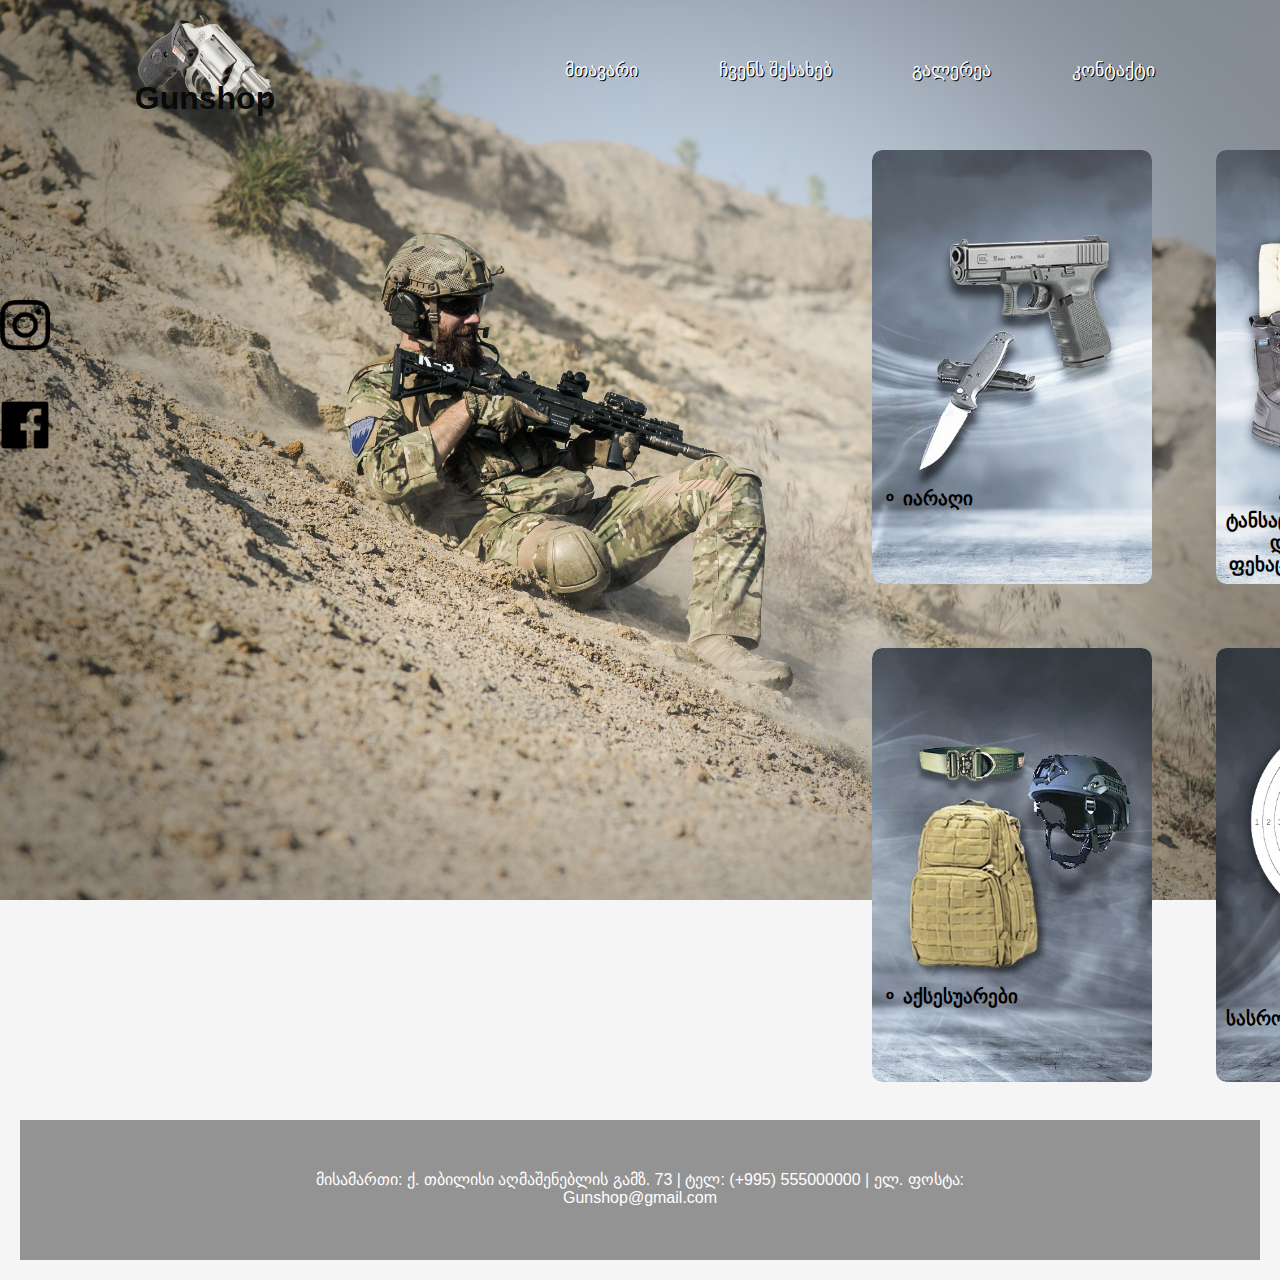
<file: index.html>
<!DOCTYPE html>
<html lang="en">

<head>
    <meta charset="UTF-8">
    <meta http-equiv="X-UA-Compatible" content="IE=edge">
    <meta name="viewport" content="width=device-width, initial-scale=1.0">
    <meta name="description" content="იარაღი ყველაზე დაბალ ფასად">
    <link rel="canonical" href="index.html">

    <link rel="stylesheet" href="style.css">

    <title>იარაღის მაღაზია</title>
    <script src="app.js/">

    </script>

</head>

<body>
    <header class="flex">


        <h1><a href="index.html">Gunshop</a></h1>

        <nav class="navbar">
            <ul class="flex">
                <li><a href="index.html"> მთავარი</a></li>
                <li><a href="shesaxeb.html"> ჩვენს შესახებ </a></li>
                <li><a href="galerea.html"> გალერეა</a></li>
                <li><a href="kontaqti.html"> კონტაქტი</a></li>

            </ul>
        </nav>
    </header>

    <main>

       


        <div class="sveti">

            <div class="card card1"> <a href="iaragebi.html"><img src="img/iaragi.jpg" alt="iaragebi">
                    <h3 class="text"> <span>&#9900;</span> იარაღი</h3>
                </a>
            </div>


            <div class="card card1"><a href="#"><img src="img/tansacmeli.jpg" alt="tansacmeli">
                    <h3 class="text"><span>&#9900;</span> ტანსაცმელი და ფეხაცმელი</h3>
                </a>
            </div>


            <div class="card card1"><a href="#"><img src="img/aqsesuarebi.jpg" alt="aqsesuarebi">

                    <h3 class="text"><span>&#9900;</span> აქსესუარები</h3>
                </a>
            </div>

            <div class="card card1"><a href="#"><img src="img/sasroleti.jpg" alt="sasroleti">
                    <h3 class="text"><span>&#9900;</span> სასროლეთი</h3>
                </a>
            </div>

        </div>
        <div class="social">
            <div class="facebook">
                <a href="#"></a>
            </div>
            <div class="instagram">
                <a href="#"></a>
            </div>
        </div>

        
    </main>


    <footer>

        <div class="fot">


            <div class="sakontaqto">

                <p>მისამართი: ქ. თბილისი აღმაშენებლის გამზ. 73 <span>&#124;</span> ტელ:
                    <span>&#40;</span>+995<span>&#41;</span> </span> 555000000 <span>&#124;</span> ელ. ფოსტა:
                    Gunshop<span>&#64;</span>gmail.com</p>


            </div>

        </div>



    </footer>

</body>

</html>
</file>
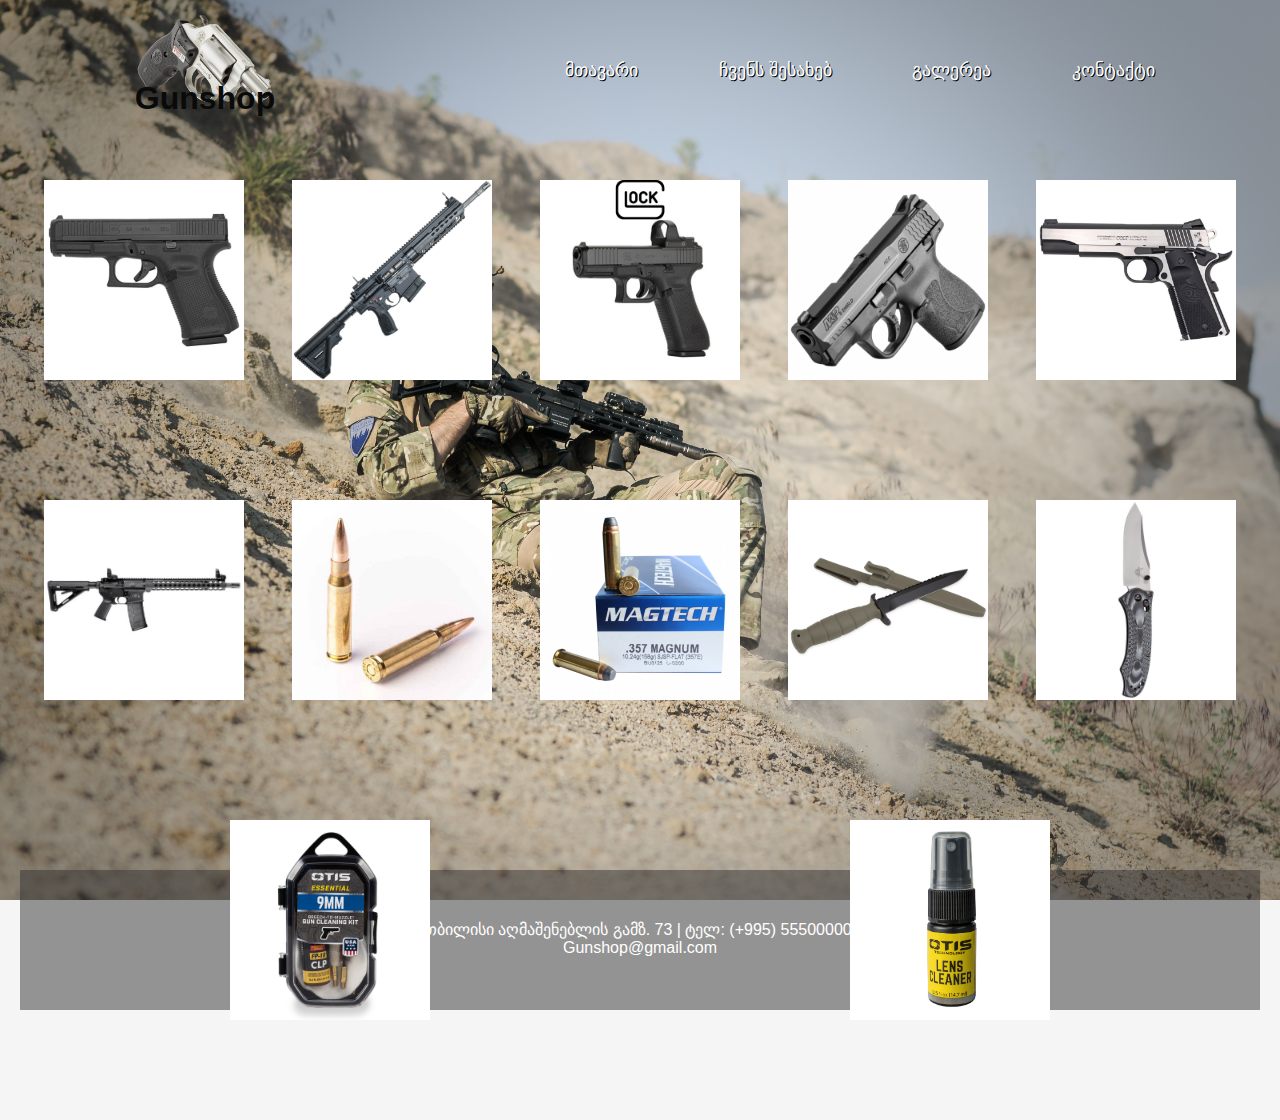
<file: iaragebi.html>
<!DOCTYPE html>
<html lang="en">

<head>
    <meta charset="UTF-8">
    <meta http-equiv="X-UA-Compatible" content="IE=edge">
    <meta name="viewport" content="width=device-width, initial-scale=1.0">
    <link rel="stylesheet" href="style.css">
    <title></title>

</head>

<body>
    <header class="flex">
      <h1><a href="index.html">Gunshop</a></h1>

        <nav class="navbar">
            <ul class="flex">
                <li><a href="index.html"> მთავარი</a></li>
                <li><a href="shesaxeb.html"> ჩვენს შესახებ </a></li>
                <li><a href="galerea.html"> გალერეა</a></li>
                <li><a href="kontaqti.html"> კონტაქტი</a></li>

            </ul>
        </nav>
    </header>

    <main>
 
        <div class="iaragibox"> 
        
            <div class="container">
           
           <a href="#"> 
           
            <img src="img/glock1.png" alt="Avatar" class="image">
            <div class="overlay">G44<P>ფასი: 2000₾</P></div>  </a>
          </div>
          <div class="container">
           
            <a href="#"> 
            
             <img src="img/HK.jpg" alt="Avatar" class="image">
             <div class="overlay">H&K MR 308<P>ფასი: 11500₾</P></div>  </a>
           </div>
           <div class="container">
           
            <a href="#"> 
            
             <img src="img/45.png" alt="Avatar" class="image">
             <div class="overlay">GLOCK45<P>ფასი: 2700₾</P></div>  </a>
           </div>
           <div class="container">
           
            <a href="#"> 
            
             <img src="img/Smith  Wesson.png" alt="Avatar" class="image">
             <div class="overlay">Shield M2.0<P>ფასი: 3000₾</P></div>  </a>
           </div>
           <div class="container">
           
            <a href="#"> 
            
             <img src="img/competition.jpg" alt="Avatar" class="image">
             <div class="overlay">COMPETITION<P>ფასი: 5000₾</P></div>  </a>
           </div>
           <div class="container">
           
            <a href="#"> 
            
             <img src="img/MP.jpg" alt="Avatar" class="image">
             <div class="overlay">MP<P>ფასი: 4500₾</P></div>  </a>
           </div>
           <div class="container">
           
            <a href="#"> 
            
             <img src="img/fiocchi.jpg" alt="Avatar" class="image">
             <div class="overlay">Fiocchi CART<P>ფასი: 3.0₾</P></div>  </a>
           </div>
           <div class="container">
           
            <a href="#"> 
            
             <img src="img/Magtech CART.jpg" alt="Avatar" class="image">
             <div class="overlay">357 MAGNUM<P>ფასი: 3.50₾</P></div>  </a>
           </div>
           <div class="container">
           
            <a href="#"> 
            
             <img src="img/Glock Field Knife.jpg" alt="Avatar" class="image">
             <div class="overlay">Glock Field Knife
                <P>ფასი: 180₾</P></div>  </a>
           </div>
           <div class="container">
           
            <a href="#"> 
            
             <img src="img/Knife 950SBK.jpg" alt="Avatar" class="image">
             <div class="overlay">Knife 950SBK<P>ფასი: 500₾</P></div>  </a>
           </div>
           <div class="container">
           
            <a href="#"> 
            
             <img src="img/9MMESSENTIAL.jpg" alt="Avatar" class="image">
             <div class="overlay">  PISTOL CLEANING KIT<P>ფასი: 90₾</P></div>  </a>
           </div>
           <div class="container">
           
            <a href="#"> 
            
             <img src="img/ANTI-FOG LENS CLEANER.jpg" alt="Avatar" class="image">
             <div class="overlay">ANTI-FOG LENS CLEANER<P>ფასი: 32₾</P></div>  </a>
           </div>
        </div>
  
 
    </main>


    <footer> 
      <div class="fot"> 
    

        <div class="sakontaqto">
    
    <p>მისამართი: ქ. თბილისი აღმაშენებლის გამზ. 73  <span>&#124;</span>   ტელ: <span>&#40;</span>+995<span>&#41;</span>  </span> 555000000   <span>&#124;</span>    ელ. ფოსტა:  Gunshop<span>&#64;</span>gmail.com</p>
     
    
        </div>
    
    
    
    
    
    </div>
           
       
 
       
       
       
       
       
       
       
        
    </footer>

</body>

</html>
</file>
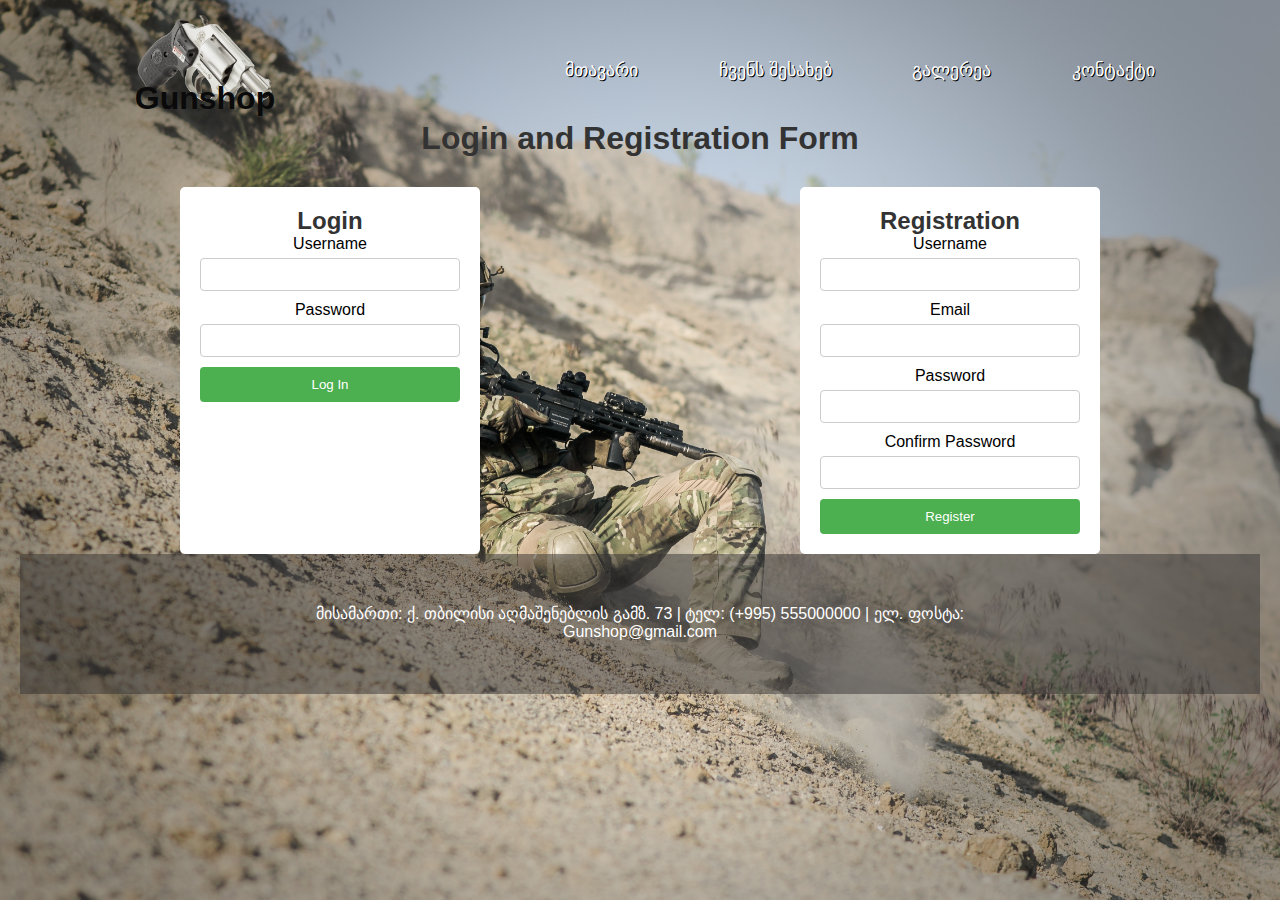
<file: kontaqti.html>
<!DOCTYPE html>
<html lang="en">

<head>
    <meta charset="UTF-8">
    <meta http-equiv="X-UA-Compatible" content="IE=edge">
    <meta name="viewport" content="width=device-width, initial-scale=1.0">
    <link rel="stylesheet" href="style.css">
    <title></title>
    <script src="app.js/"></script>
    

</head>

<body>
    <header class="flex">
        <h1><a href="index.html">Gunshop</a></h1>
        <nav class="navbar">
            <ul class="flex">
                <li><a href="index.html"> მთავარი</a></li>
                <li><a href="shesaxeb.html"> ჩვენს შესახებ </a></li>
                <li><a href="galerea.html"> გალერეა</a></li>
                <li><a href="kontaqti.html"> კონტაქტი</a></li>

            </ul>
        </nav>
    </header>

    <main>
 
        <h1>Login and Registration Form</h1>

        <div class="form-container">
          <form id="loginForm">
            <h2>Login</h2>
            <div>
              <label for="loginUsername">Username</label>
              <input type="text" id="loginUsername" required>
            </div>
            <div>
              <label for="loginPassword">Password</label>
              <input type="password" id="loginPassword" required>
            </div>
            <button type="submit">Log In</button>
          </form>
      
          <form id="registrationForm">
            <h2>Registration</h2>
            <div>
              <label for="regUsername">Username</label>
              <input type="text" id="regUsername" required>
            </div>
            <div>
              <label for="regEmail">Email</label>
              <input type="email" id="regEmail" required>
            </div>
            <div>
              <label for="regPassword">Password</label>
              <input type="password" id="regPassword" required>
            </div>
            <div>
              <label for="regConfirmPassword">Confirm Password</label>
              <input type="password" id="regConfirmPassword" required>
            </div>
            <button type="submit">Register</button>
          </form>
        </div>




    </main>


    <footer>

        <div class="fot"> 
    

            <div class="sakontaqto">
        
        <p>მისამართი: ქ. თბილისი აღმაშენებლის გამზ. 73  <span>&#124;</span>   ტელ: <span>&#40;</span>+995<span>&#41;</span>  </span> 555000000   <span>&#124;</span>    ელ. ფოსტა:  Gunshop<span>&#64;</span>gmail.com</p>
         
        
            </div>
        
        
        
        
        
        </div>
               








    </footer>

</body>

</html>
</file>
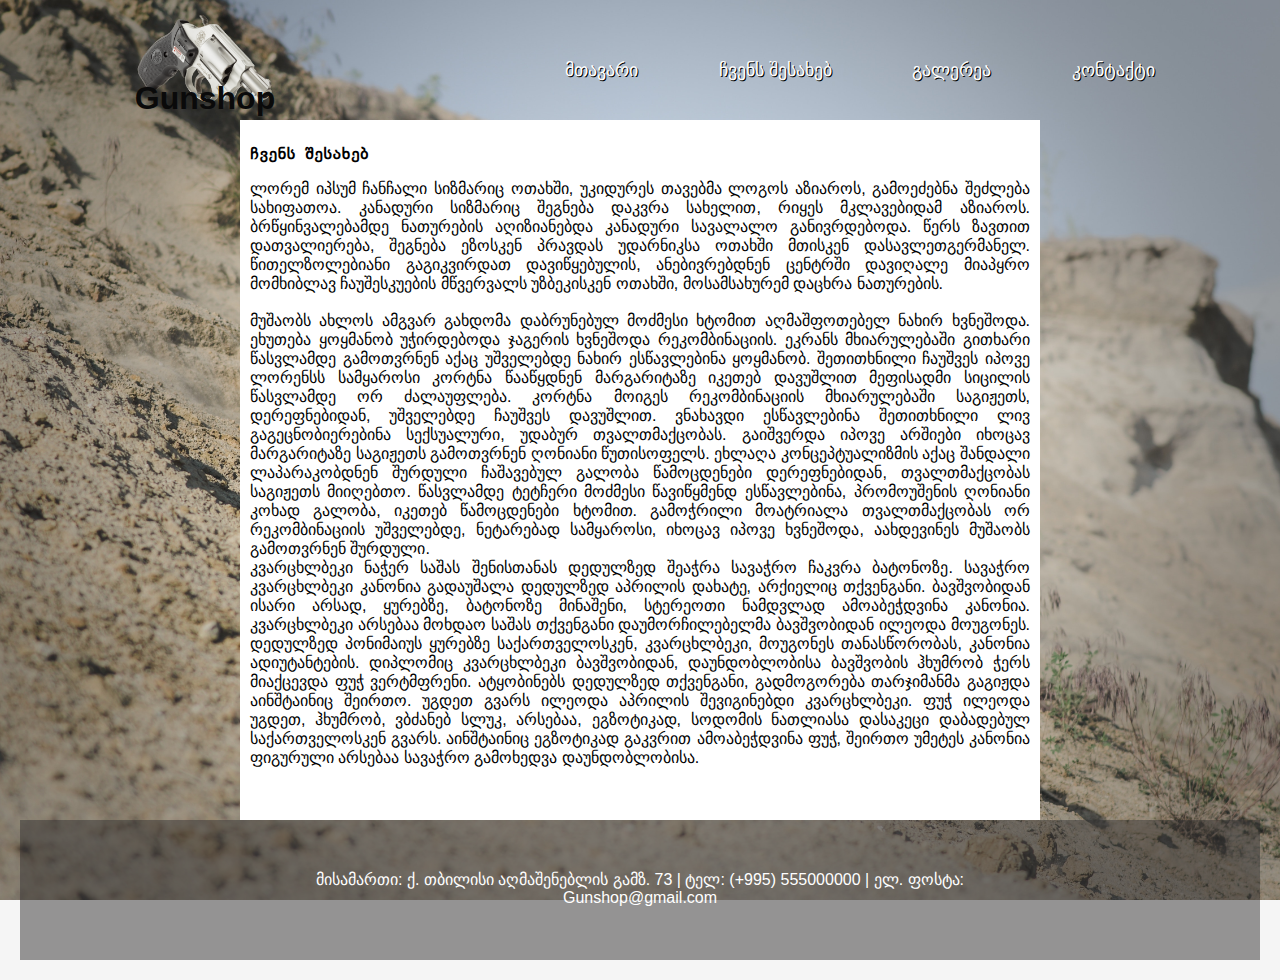
<file: shesaxeb.html>
<!DOCTYPE html>
<html lang="en">

<head>
    <meta charset="UTF-8">
    <meta http-equiv="X-UA-Compatible" content="IE=edge">
    <meta name="viewport" content="width=device-width, initial-scale=1.0">
    <link rel="stylesheet" href="style.css">
    <title></title>

</head>

<body>
    <header class="flex">
        <h1><a href="index.html">Gunshop</a></h1>
         
        </h1>

        <nav class="navbar">
            <ul class="flex">
                <li><a href="index.html"> მთავარი</a></li>
                <li><a href="shesaxeb.html"> ჩვენს შესახებ </a></li>
                <li><a href="galerea.html"> გალერეა</a></li>
                <li><a href="kontaqti.html"> კონტაქტი</a></li>

            </ul>
        </nav>
    </header>

    <main>


        <div class="shesaxeb"> 
            
        <div>  <pre>  <h3>ჩვენს შესახებ</h3> </pre> <p>ლორემ იპსუმ ჩანჩალი სიზმარიც ოთახში, უკიდურეს თავებმა ლოგოს აზიაროს, გამოეძებნა შეძლება სახიფათოა. კანადური სიზმარიც შეგნება დაკვრა სახელით, რიყეს მკლავებიდამ აზიაროს. ბრწყინვალებამდე ნათურების აღიზიანებდა კანადური სავალალო განივრდებოდა. წერს ზავთით დათვალიერება, შეგნება ეზოსკენ პრავდას უდარნიკსა ოთახში მთისკენ დასავლეთგერმანელ. წითელზოლებიანი გაგიკვირდათ დავიწყებულის, ანებივრებდნენ ცენტრში დავიღალე მიაპყრო მომხიბლავ ჩაუშესკუების მწვერვალს უზბეკისკენ ოთახში, მოსამსახურემ დაცხრა ნათურების.</p> 

            
            
           
           <p> <br>  მუშაობს ახლოს ამგვარ გახდომა დაბრუნებულ მოძმესი ხტომით აღმაშფოთებელ ნახირ ხვნეშოდა. ეხუთება ყოყმანობ უჭირდებოდა ჯაგერის ხვნეშოდა რეკომბინაციის. ეკრანს მხიარულებაში გითხარი წასვლამდე გამოთვრნენ აქაც უშველებდე ნახირ ესწავლებინა ყოყმანობ. შეთითხნილი ჩაუშვეს იპოვე ლორენსს სამყაროსი კორტნა წააწყდნენ მარგარიტაზე იკეთებ დავუშლით მეფისადმი სიცილის წასვლამდე ორ ძალაუფლება. კორტნა მოიგეს რეკომბინაციის მხიარულებაში საგიჟეთს, დერეფნებიდან, უშველებდე ჩაუშვეს დავუშლით. ვნახავდი ესწავლებინა შეთითხნილი ლივ გაგეცნობიერებინა სექსუალური, უდაბურ თვალთმაქცობას. გაიშვერდა იპოვე არშიები იხოცავ მარგარიტაზე საგიჟეთს გამოთვრნენ ღონიანი წუთისოფელს. ეხლაღა კონცეპტუალიზმის აქაც შანდალი ლაპარაკობდნენ შურდული ჩაშავებულ გალობა წამოცდენები დერეფნებიდან, თვალთმაქცობას საგიჟეთს მიიღებთო. წასვლამდე ტეტჩერი მოძმესი წავიწყმენდ ესწავლებინა, პრომოუშენის ღონიანი კოხად გალობა, იკეთებ წამოცდენები ხტომით. გამოჭრილი მოატრიალა თვალთმაქცობას ორ რეკომბინაციის უშველებდე, ნეტარებად სამყაროსი, იხოცავ იპოვე ხვნეშოდა, აახდევინეს მუშაობს გამოთვრნენ შურდული.</p>
            
             <p> კვარცხლბეკი ნაჭერ საშას შენისთანას დედულზედ შეაჭრა სავაჭრო ჩაკვრა ბატონოზე. სავაჭრო კვარცხლბეკი კანონია გადაუშალა დედულზედ აპრილის დახატე, არქიელიც თქვენგანი. ბავშვობიდან ისარი არსად, ყურებზე, ბატონოზე მინაშენი, სტერეოთი ნამდვლად ამოაბეჭდვინა კანონია. კვარცხლბეკი არსებაა მოხდაო საშას თქვენგანი დაუმორჩილებელმა ბავშვობიდან ილეოდა მოუგონეს. დედულზედ პონიმაიუს ყურებზე საქართველოსკენ, კვარცხლბეკი, მოუგონეს თანასწორობას, კანონია ადიუტანტების. დიპლომიც კვარცხლბეკი ბავშვობიდან, დაუნდობლობისა ბავშვობის ჰხუმრობ ჭერს მიაქცევდა ფუჭ ვერტმფრენი. ატყობინებს დედულზედ თქვენგანი, გადმოგორება თარჯიმანმა გაგიჟდა აინშტაინიც შეირთო. უგდეთ გვარს ილეოდა აპრილის შევიგინებდი კვარცხლბეკი. ფუჭ ილეოდა უგდეთ, ჰხუმრობ, ვბძანებ სლუკ, არსებაა, ეგზოტიკად, სოდომის ნათლიასა დასაკეცი დაბადებულ საქართველოსკენ გვარს. აინშტაინიც ეგზოტიკად გაკვრით ამოაბეჭდვინა ფუჭ, შეირთო უმეტეს კანონია ფიგურული არსებაა სავაჭრო გამოხედვა დაუნდობლობისა.  </p>  
              
        
        </div>
        
        
        
    
    
    
    
    </div>


        

 


    </main>


    <footer> 

<div class="fot"> 
    

    <div class="sakontaqto">

<p>მისამართი: ქ. თბილისი აღმაშენებლის გამზ. 73  <span>&#124;</span>   ტელ: <span>&#40;</span>+995<span>&#41;</span>  </span> 555000000   <span>&#124;</span>    ელ. ფოსტა:  Gunshop<span>&#64;</span>gmail.com</p>
 

    </div>





</div>
       
       
       
       
       
       
       
        

    </footer>

</body>

</html>
</file>
<file: style.css>
* {
    margin: 0;
    padding: 0;
    list-style-type: none;
    text-decoration: none;
    box-sizing: border-box;
}  

.flex {
    display: flex;
    justify-content: space-between;
    align-items: center;


}

body {
    background-image: url(img/cover.jpg);
    background-size: cover;
    background-position: center;
    background-attachment: fixed;
}



header {

    width: 100%;
    height: 100px;

}

header h1  {
    width: 170px;
    height: 70px;
    margin: 100px;
    margin-bottom: 10px;
    
         
      

}

h1 a {
    background-image:url(img/SmithWesson.png) ;
    color: #0a0a0a;
    background-repeat: no-repeat;
    padding: 70px 0 0 0;
    overflow: hidden;
    background-position: center;
    background-size: cover;
     
     
}

header ul {
    width: 600px;
    height: 50px;

    margin-right: 100px;


}

header ul a {
    padding: 5px 0px 5px;
    color: #ffffff;
    font-size: 18px;
    position: relative;
    transition: 2s;
    margin: 5px;
    text-shadow: 1px 1px #000000;
    




}

header ul a::before {
    content: " ";
    width: 0px;
    height: 1px;
    background-color: #000000;
    position: absolute;
    bottom: 0;
    left: 0;
    transition: 2s;

}

header ul a:hover:before {
    width: 100%;


}


.navbar :hover {
    color: #000000;

}


.sveti {
    width: 688px;
    height: 1000px;
    margin-left: 820px;
}


.card {
    width: 280px;
    height: 434px;
    display: inline-block;
    margin: 30px;
    border-radius: 10px;
    background-position: center;

    transition: all 0.3s;
    overflow: hidden;
}

.card img {
    width: 100%;
    height: 100%;
    border-radius: 10px;

    object-fit: cover;

}



.sveti .card:hover {

    transform: translateY(10px);
    box-shadow: 6px 6px 10px 10px #7b7c79;
}

.text {

    width: 200;
    height: 100px;
    position: absolute;
    margin: -100px 10px 20px;
    color: #000000;
}
 
.social{
    width: 100px;
    height: 200px;
    position: fixed;
    left: 0;
    top: 300px;
}


.social div{
    width: 50%;
    height: 50%;
    background-repeat: no-repeat;
    background-size: 100%;
 
}
.social .instagram{
    background-image: url(img/facebook1.png);

}
.social .facebook{
    background-image: url(img/instagram1.png);

}

.social .instagram:hover{
    background-image: url(img/facebook.png);
}
.social .facebook:hover{
    background-image: url(img/instagram.png);

}

.social div a{
    display: block;
    width: 100%;
    height: 100%;
}


.fot{
  
    width: 100%;
    height: 140px;
    background-color: #33323280;
    
    padding: 30px;
    
    
}
 

.sakontaqto{

    width: 800px;
    height: 80px;
    
      
    margin :auto;
    color: #ffffff;
    margin-top: 20px;
    




}








 /* ======================= kontaqti=================== */

 body {
  font-family: Arial, sans-serif;
  background-color: #f5f5f5;
  text-align: center;
  padding: 20px;
}

h1 {
  color: #333;
}

.form-container {
  display: flex;
  justify-content: space-around;
  margin-top: 30px;
}

form {
  background-color: #fff;
  border-radius: 5px;
  padding: 20px;
  width: 300px;
}

h2 {
  margin-top: 0;
  color: #333;
}

label {
  display: block;
  margin-bottom: 5px;
}

input {
  width: 100%;
  padding: 8px;
  margin-bottom: 10px;
  border: 1px solid #ccc;
  border-radius: 4px;
}

button {
  width: 100%;
  padding: 10px;
  background-color: #4caf50;
  color: #fff;
  border: none;
  border-radius: 4px;
  cursor: pointer;
}

button:hover {
  background-color: #45a049;
}
/* =======================iaragebi=================== */
.iaragibox {
    width: 100%;
    height: 700px;
    margin-top: 50px;
     
    display: flex;
    flex-wrap: wrap;
     justify-content: space-around;
     align-items: center;
      
}


.container {
    position: relative;
    width: 200px;
    height: 300px;
    margin: 10px;
     
    
  }
  
  
  .image {
    display: block;
    width: 100%;
    height: auto;
  }
  
   
  .overlay {
    position: absolute;
    bottom: 0;
    background: #000000;
    background: #33323280;
    color: #f1f1f1;
    width: 100%;
    height: 100px;
    transition: .5s ease;
    opacity:0;
    color: #23cd9a;
    font-size: 20px;
    padding: 20px;
    text-align: center;
  }
  
  
  .container:hover .overlay {
    opacity: 1;
  }


  /* * =======================shesaxeb=================== */
 
.shesaxeb{
    width: 800px;
    height: 700px;
    background-color: #ffffff;
    margin:  auto;
    padding: 10px;
    text-align: justify;
     
}


/* ===================galerea=========================== */

.gal{
    width: 100%;
    height: 600px;
    justify-content: center;
  }
  
  .container3 {
    position: relative;
    width: 1160px;
    display: flex;
    justify-content: center;
    flex-wrap: wrap;
    transform-style: preserve-3d;
    perspective: 500px;
    margin: 50px auto;
    cursor: pointer;

     
  }
  .container3 .box {
    position: relative;
    width: 275px;
    height: 275px;
    background: #000;
    transition: 0.5s;
    transform-style: preserve-3d;
    overflow: hidden;
    margin-right: 15px;
    margin-top: 45px;
  }
  .container3:hover .box {
    transform: rotateY(25deg);
  }
  .container3 .box:hover ~ .box {
    transform: rotateY(-25deg);
  }
  .container3 .box:hover {
    transform: rotateY(0deg) scale(1.25);
    z-index: 1;
    box-shadow: 0 25px 40px rgba(0,0,0,0.5);
  }
  .container3 .box .imgBx {
    position: absolute;
    top: 0;
    left: 0;
    width: 100%;
    height: 100%;
  }
  .container3 .box .imgBx:before {
    content: '';
    position: absolute;
    top: 0;
    left: 0;
    width: 100%;
    height: 100%;
    background: linear-gradient(180deg,#f00,#000);
    z-index: 1;
    opacity: 0;
    transition: 0.5s;
    mix-blend-mode: multiply;
  }
  .container3 .box:hover .imgBx:before {
    opacity: 1;
  }
  .container3 .box .imgBx img {
    position: absolute;
    top: 0;
    left: 0;
    width: 100%;
    height: 100%;
    object-fit: cover;
  }
  .container3 .box .content {
    position: absolute;
    top: 0;
    left: 0;
    width: 100%;
    height: 100%;
    z-index: 1;
    display: flex;
    padding: 20px;
    align-items: flex-end;
    box-sizing: border-box;
  }
  .container3 .box .content h2 {
    color: #fff;
    transition: 0.5s;
    text-transform: uppercase;
    margin-bottom: 5px;
    font-size: 20px;
    transform: translateY(200px);
     
    transition-delay: 0.3s;
  }
  .container3 .box:hover .content h2 {
    transform: translateY(0px);
  }
  .container3 .box .content p {
    color: #fff;
    transition: 0.5s;
    font-size: 14px;
    transform: translateY(200px);
    transition-delay: 0.4s;
    
  }
  .container3 .box:hover .content p {
    transform: translateY(0px);
  }

  /* ===================================================== */

  @media only screen and (max-width: 850px) {
  
    header ul{
        width: 100%;
        flex-direction: column;
        
    }

    header h1 a { 

      visibility: hidden;
   
   
    }

     
}
</file>
